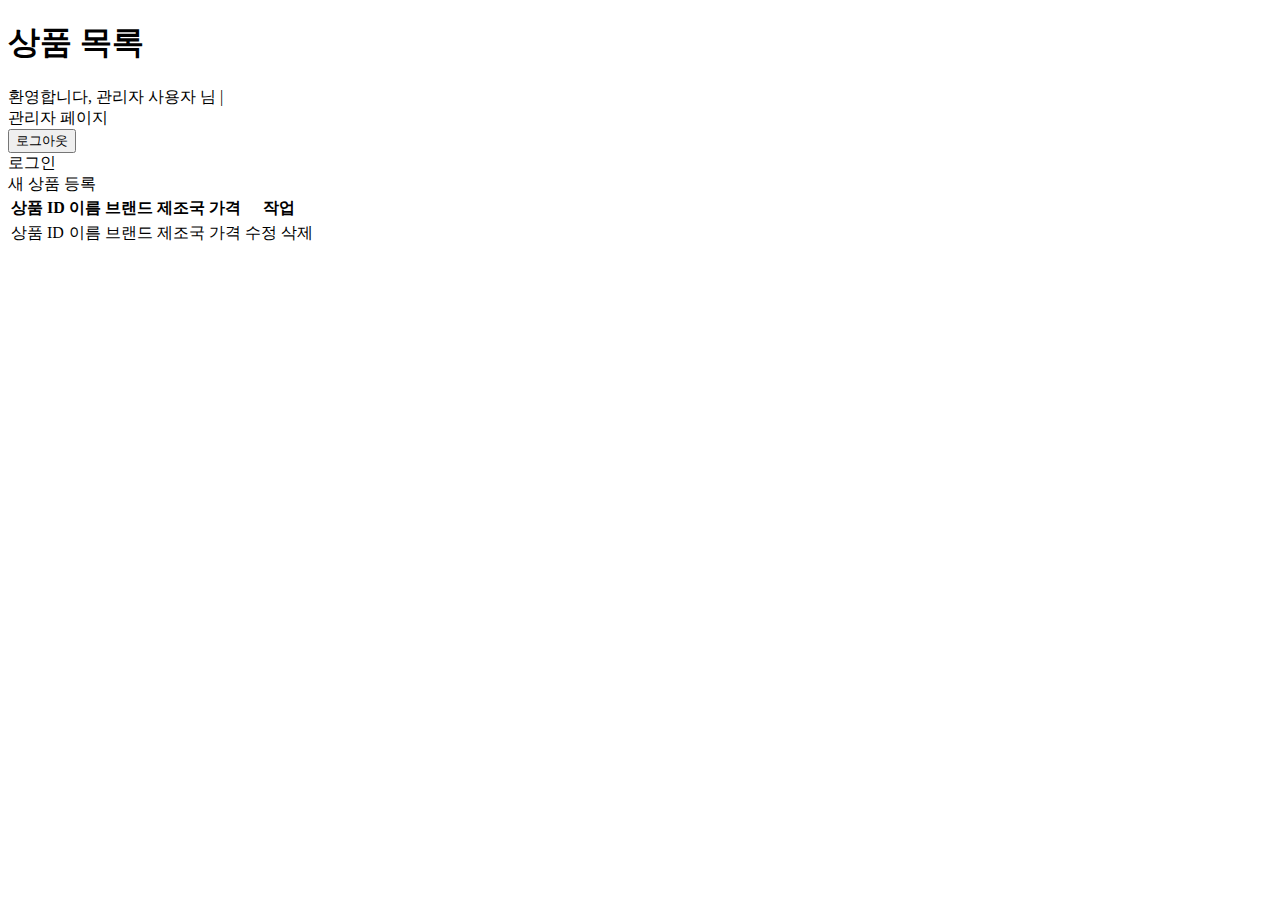
<file: src/main/resources/templates/index.html>
<!DOCTYPE html>
<html xmlns="http://www.w3.org/1999/xhtml"
      xmlns:th="http://www.thymeleaf.org"
      xmlns:sec="http://www.thymeleaf.org/extras/spring-security">

<head th:insert="~{common :: commonHead}">
  <title>상품 관리자</title>
</head>

<body>
<div class="container">
  <div class="d-flex justify-content-between align-items-center mt-5">
    <h1>상품 목록</h1>
    <div>
      <div sec:authorize="isAuthenticated()">
        <span>
          환영합니다, <b sec:authentication="principal.username"></b>
          <span sec:authorize="hasRole('ROLE_ADMIN')">관리자</span>
          <span sec:authorize="!hasRole('ROLE_ADMIN')">사용자</span>
          님 |
        </span>
        <div sec:authorize="hasRole('ROLE_ADMIN')" class="d-inline">
          <a th:href="@{/admin/home}" class="btn btn-info btn-sm">관리자 페이지</a>
        </div>
        <form th:action="@{/logout}" method="post" class="d-inline">
          <input type="submit" value="로그아웃" class="btn btn-danger btn-sm"/>
        </form>
      </div>
      <div sec:authorize="isAnonymous()">
        <a th:href="@{/login}" class="btn btn-primary btn-sm">로그인</a>
      </div>
    </div>
  </div>

  <div sec:authorize="hasRole('ROLE_ADMIN')">
    <a class="btn btn-primary mb-3 mt-3" th:href="@{/products/new}">새 상품 등록</a>
  </div>

  <table class="table table-bordered">
    <thead>
    <tr>
      <th>상품 ID</th>
      <th>이름</th>
      <th>브랜드</th>
      <th>제조국</th>
      <th>가격</th>
      <th sec:authorize="hasRole('ROLE_ADMIN')">작업</th>
    </tr>
    </thead>
    <tbody>
    <tr th:each="product : ${listProducts}">
      <td th:text="${product.id}">상품 ID</td>
      <td th:text="${product.name}">이름</td>
      <td th:text="${product.brand}">브랜드</td>
      <td th:text="${product.madeIn}">제조국</td>
      <td th:text="${product.price}">가격</td>
      <td sec:authorize="hasRole('ROLE_ADMIN')">
        <a class="btn btn-primary btn-sm" th:href="@{'/products/edit/' + ${product.id}}">수정</a>
        <a class="btn btn-danger btn-sm" th:href="@{'/products/delete/' + ${product.id}}">삭제</a>
      </td>
    </tr>
    </tbody>
  </table>
</div>

<!-- Bootstrap JS fragment 삽입 -->
<div th:insert="~{common :: commonScript}"></div>
</body>
</html>
</file>
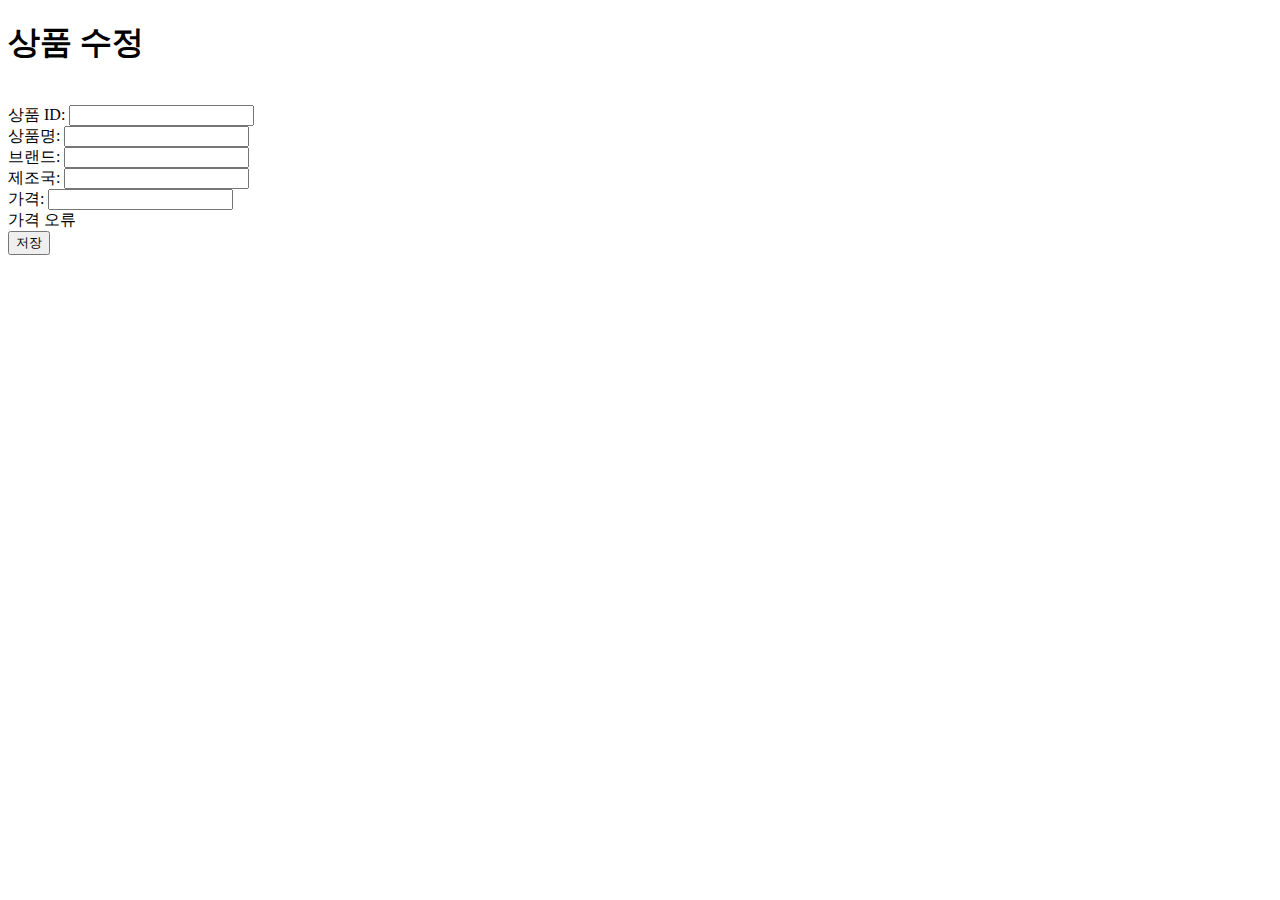
<file: src/main/resources/templates/edit_product.html>
<!DOCTYPE html>
<html xmlns="http://www.w3.org/1999/xhtml"
      xmlns:th="http://www.thymeleaf.org">

<head th:insert="~{common :: commonHead}">
  <title>상품 수정</title>
</head>

<body>
<div class="container">
  <h1 class="mt-5 text-center">상품 수정</h1>
  <br />

  <form th:action="@{/products/save}" th:object="${product}" method="post">
    <div class="row justify-content-center">
      <div class="col-md-6">
        <div class="mb-3">
          <label for="productId" class="form-label">상품 ID:</label>
          <input type="text" id="productId" class="form-control" th:field="*{id}" readonly />
        </div>

        <div class="mb-3">
          <label for="productName" class="form-label">상품명:</label>
          <input type="text" id="productName" class="form-control" th:field="*{name}" />
        </div>

        <div class="mb-3">
          <label for="brand" class="form-label">브랜드:</label>
          <input type="text" id="brand" class="form-control" th:field="*{brand}" />
        </div>

        <div class="mb-3">
          <label for="madeIn" class="form-label">제조국:</label>
          <input type="text" id="madeIn" class="form-control" th:field="*{madeIn}" />
        </div>

        <div class="mb-3">
          <label for="price" class="form-label">가격:</label>
          <input type="text" id="price" class="form-control" th:field="*{price}" />
          <div th:if="${#fields.hasErrors('price')}" th:errors="*{price}" class="text-danger">가격 오류</div>
        </div>

        <div class="text-center">
          <button type="submit" class="btn btn-primary">저장</button>
        </div>
      </div>
    </div>
  </form>
</div>

<!-- Bootstrap JS 로딩 -->
<div th:insert="~{common :: commonScript}"></div>
</body>
</html>
</file>
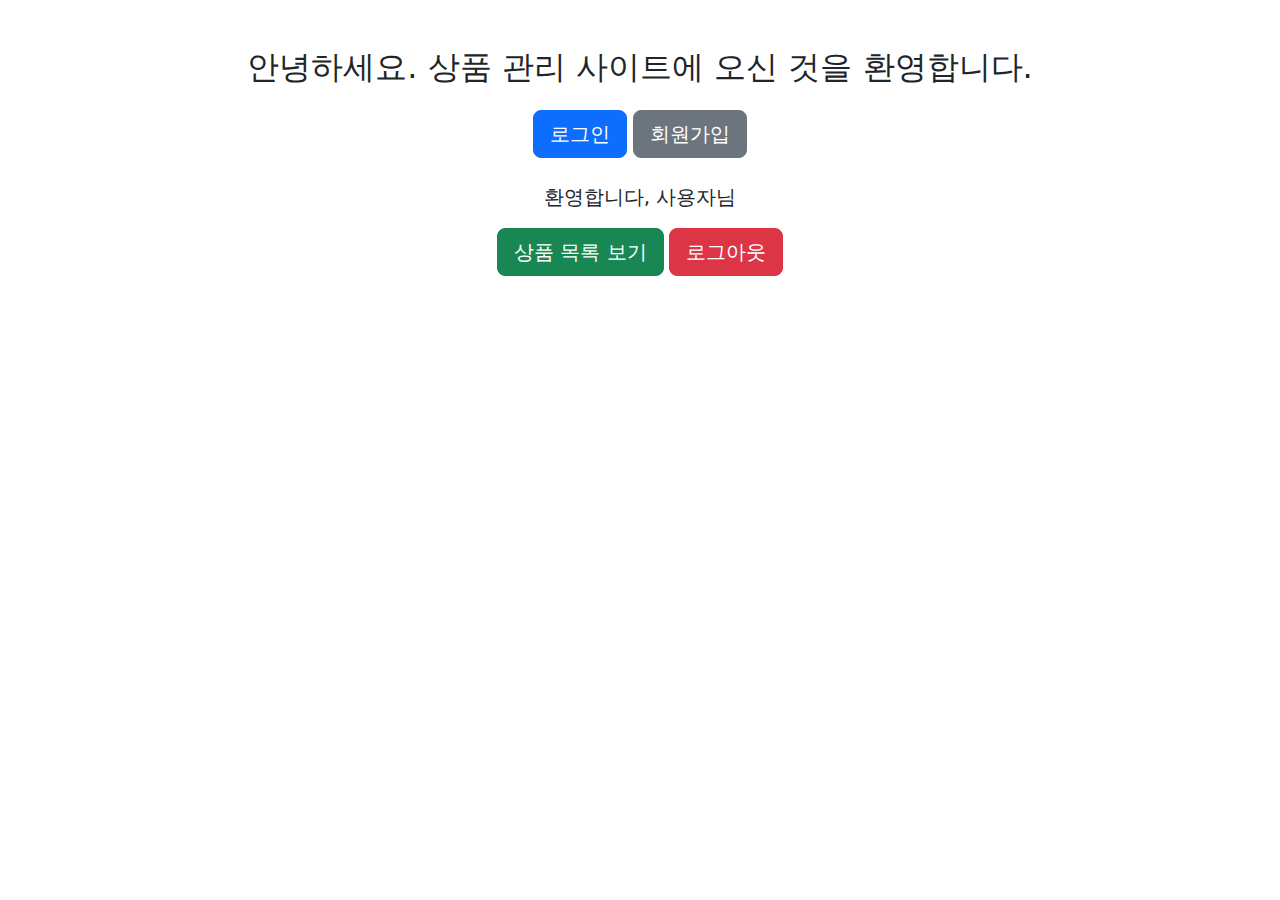
<file: src/main/resources/templates/home.html>
<!DOCTYPE html>
<html xmlns="http://www.w3.org/1999/xhtml"
      xmlns:th="http://www.thymeleaf.org"
      xmlns:sec="http://www.thymeleaf.org/extras/spring-security">
<head>
    <title>상품 관리 시스템</title>
    <link href="https://cdn.jsdelivr.net/npm/bootstrap@5.3.3/dist/css/bootstrap.min.css"
          rel="stylesheet"
          integrity="sha384-QWTKZyjpPEjISv5WaRU9OFeRpok6YctnYmDr5pNlyT2bRjXh0JMhjY6hW+ALEwIH"
          crossorigin="anonymous">
</head>
<body>
<div class="container text-center mt-5">
    <h2>안녕하세요. 상품 관리 사이트에 오신 것을 환영합니다.</h2>

    <div class="mt-4">
        <div sec:authorize="isAnonymous()">
            <a th:href="@{/login}" class="btn btn-primary btn-lg">로그인</a>
            <a th:href="@{/signup}" class="btn btn-secondary btn-lg">회원가입</a>
        </div>
    </div>

    <div class="mt-4">
        <div sec:authorize="isAuthenticated()">
            <p class="lead">환영합니다, <span sec:authentication="principal.username">사용자</span>님</p>
            <a th:href="@{/products}" class="btn btn-success btn-lg">상품 목록 보기</a>
            <form th:action="@{/logout}" method="post" class="d-inline">
                <input type="submit" value="로그아웃" class="btn btn-danger btn-lg"/>
            </form>
        </div>
    </div>
</div>

<script src="https://cdn.jsdelivr.net/npm/bootstrap@5.3.3/dist/js/bootstrap.bundle.min.js"
        integrity="sha384-ENjdO4Dr2bkBIFxQpeoAZJy0pOer+AfD5VXWfVZlAUa0xNfQ0aEw+7F7bPjD1L3y"
        crossorigin="anonymous"></script>
</body>
</html>
</file>
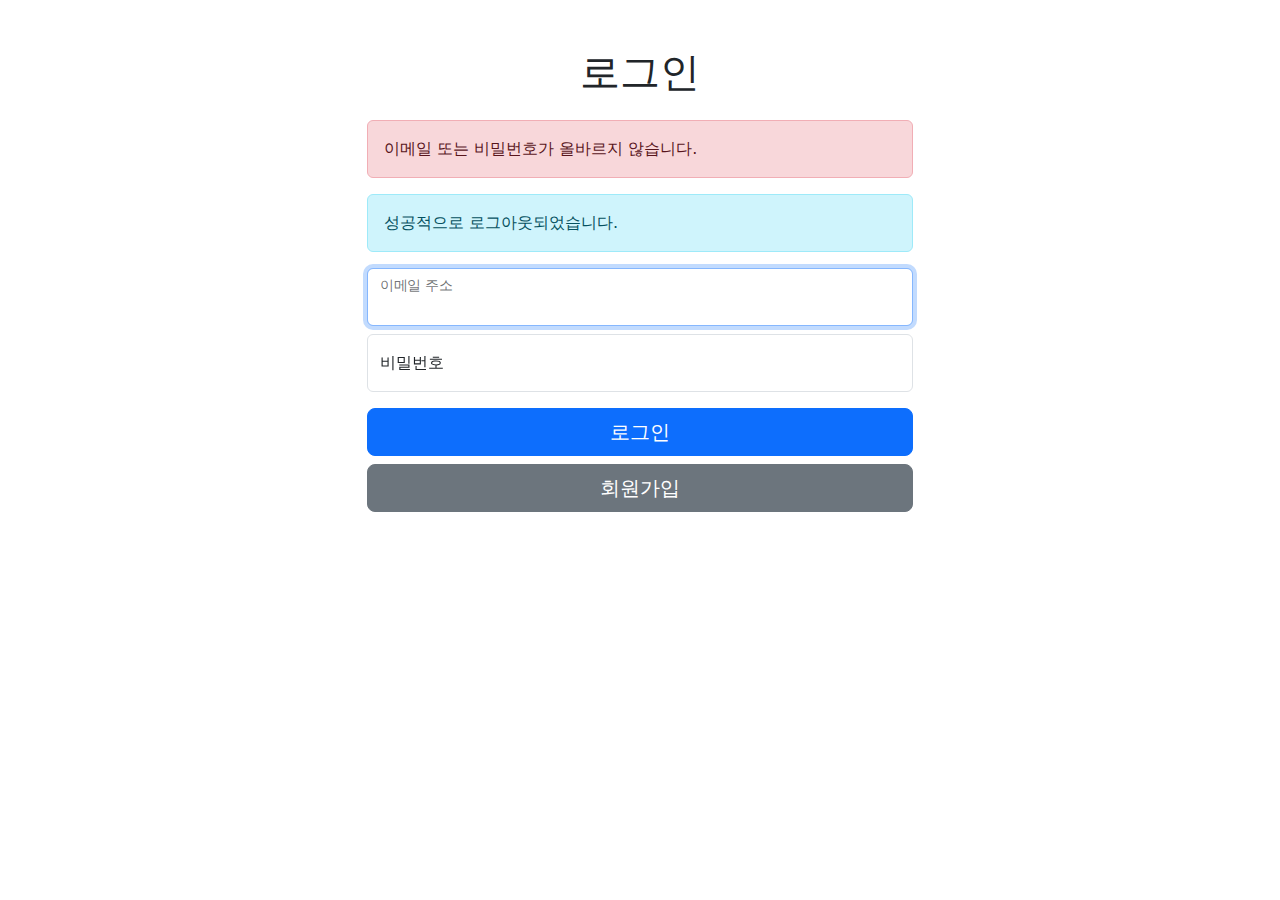
<file: src/main/resources/templates/login.html>
<!doctype html>
<html xmlns="http://www.w3.org/1999/xhtml"
      xmlns:th="http://www.thymeleaf.org">
<head>
    <meta charset="utf-8">
    <meta name="viewport" content="width=device-width, initial-scale=1">

    <!-- Bootstrap 5.3.3 CSS -->
    <link href="https://cdn.jsdelivr.net/npm/bootstrap@5.3.3/dist/css/bootstrap.min.css"
          rel="stylesheet"
          integrity="sha384-QWTKZyjpPEjISv5WaRU9OFeRpok6YctnYmDr5pNlyT2bRjXh0JMhjY6hW+ALEwIH"
          crossorigin="anonymous">

    <!-- Custom signin.css -->
    <link th:href="@{/css/signin.css}" rel="stylesheet">

    <title>로그인 페이지</title>
</head>
<body>

<div class="container mt-5">
    <div class="row justify-content-center">
        <div class="col-md-6">
            <h1 class="text-center mb-4">로그인</h1>

            <form method="post" th:action="@{/login}">
                <div th:if="${param.error}" class="alert alert-danger" role="alert">
                    이메일 또는 비밀번호가 올바르지 않습니다.
                </div>

                <div th:if="${param.logout}" class="alert alert-info" role="alert">
                    성공적으로 로그아웃되었습니다.
                </div>

                <div class="form-floating mb-2">
                    <input type="email" id="username" name="username" class="form-control" placeholder="Email" required autofocus>
                    <label for="username">이메일 주소</label>
                </div>

                <div class="form-floating mb-3">
                    <input type="password" id="password" name="password" class="form-control" placeholder="Password" required>
                    <label for="password">비밀번호</label>
                </div>

                <div class="d-grid gap-2">
                    <button class="btn btn-primary btn-lg" type="submit">로그인</button>
                    <a class="btn btn-secondary btn-lg" th:href="@{/signup}">회원가입</a>
                </div>
            </form>
        </div>
    </div>
</div>

<!-- Bootstrap JS Bundle -->
<script src="https://cdn.jsdelivr.net/npm/bootstrap@5.3.3/dist/js/bootstrap.bundle.min.js"
        integrity="sha384-ENjdO4Dr2bkBIFxQpeoAZJy0pOer+AfD5VXWfVZlAUa0xNfQ0aEw+7F7bPjD1L3y"
        crossorigin="anonymous"></script>
</body>
</html>
</file>
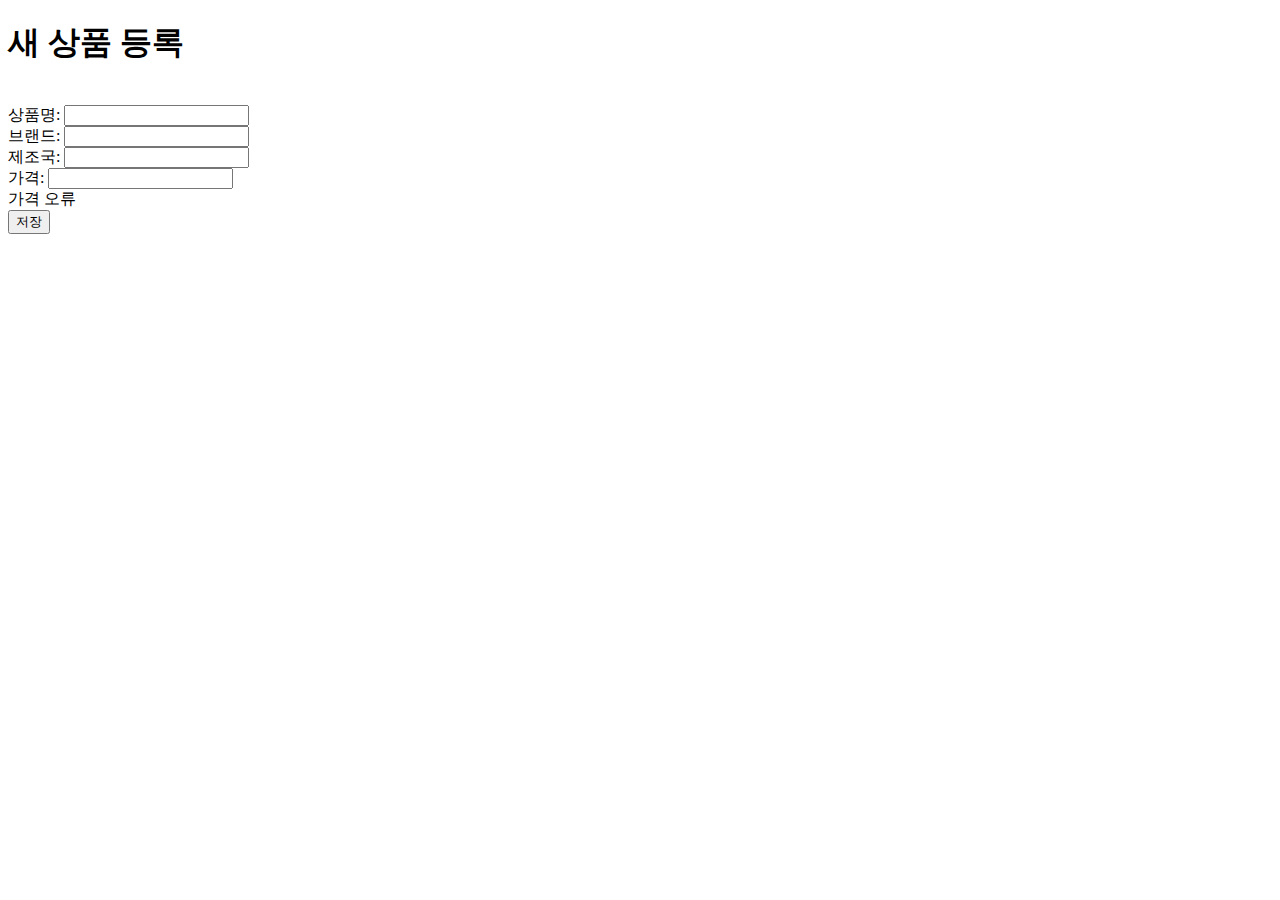
<file: src/main/resources/templates/new_product.html>
<!DOCTYPE html>
<html xmlns="http://www.w3.org/1999/xhtml"
      xmlns:th="http://www.thymeleaf.org">

<head th:insert="~{common :: commonHead}">
    <title>새 상품 등록</title>
</head>

<body>
<div class="container">
    <h1 class="mt-5 text-center">새 상품 등록</h1>
    <br />
    <form th:action="@{/products/save}" th:object="${product}" method="post">
        <div class="row justify-content-center">
            <div class="col-md-6">
                <div class="mb-3">
                    <label for="productName" class="form-label">상품명:</label>
                    <input type="text" id="productName" class="form-control" th:field="*{name}" />
                </div>
                <div class="mb-3">
                    <label for="brand" class="form-label">브랜드:</label>
                    <input type="text" id="brand" class="form-control" th:field="*{brand}" />
                </div>
                <div class="mb-3">
                    <label for="madeIn" class="form-label">제조국:</label>
                    <input type="text" id="madeIn" class="form-control" th:field="*{madeIn}" />
                </div>
                <div class="mb-3">
                    <label for="price" class="form-label">가격:</label>
                    <input type="text" id="price" class="form-control" th:field="*{price}" />
                    <div th:if="${#fields.hasErrors('price')}" th:errors="*{price}" class="text-danger">가격 오류</div>
                </div>
                <div class="text-center">
                    <button type="submit" class="btn btn-primary">저장</button>
                </div>
            </div>
        </div>
    </form>
</div>

<!-- Bootstrap JS 삽입 -->
<div th:insert="~{common :: commonScript}"></div>
</body>
</html>
</file>
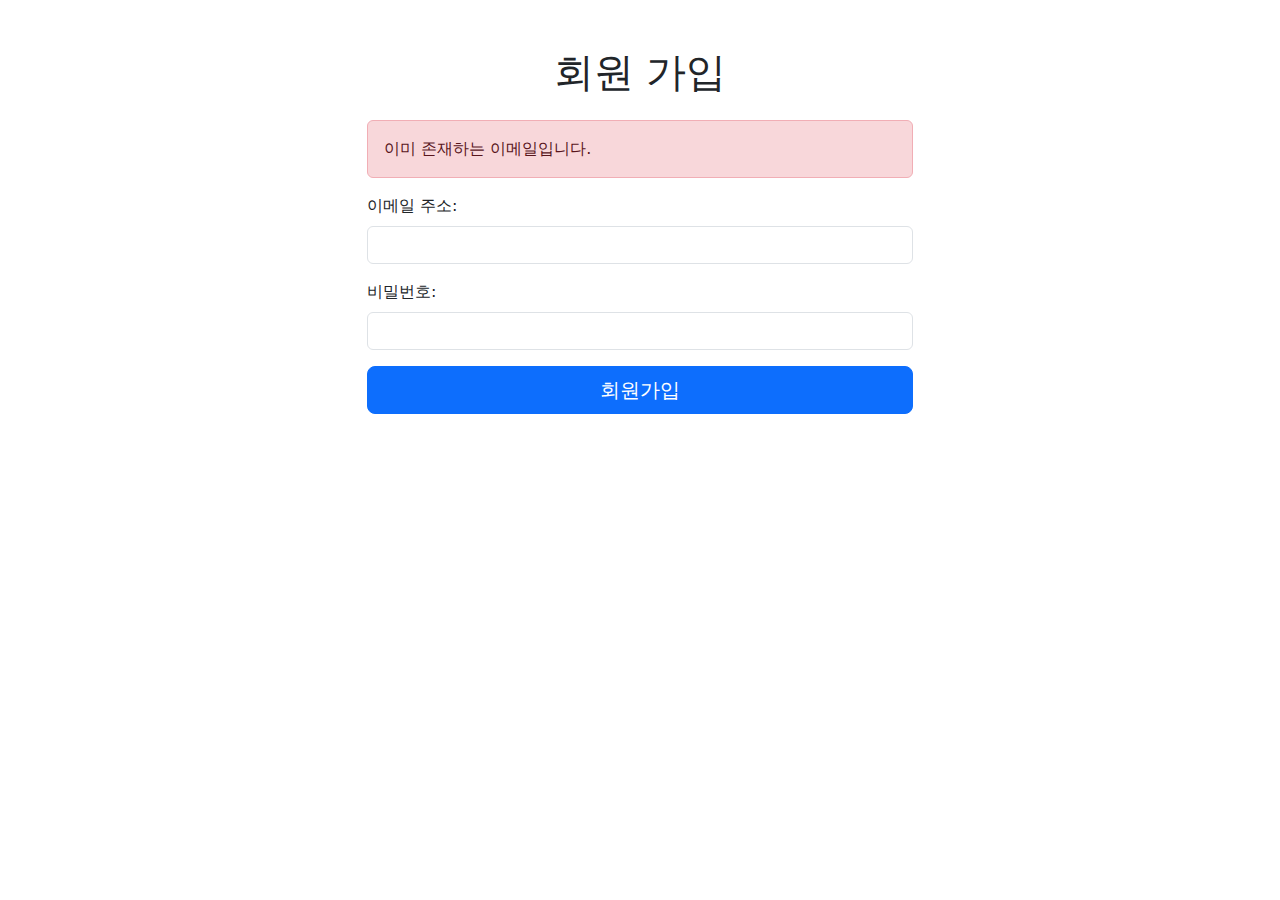
<file: src/main/resources/templates/signup.html>
<!doctype html>
<html xmlns="http://www.w3.org/1999/xhtml"
      xmlns:th="http://www.thymeleaf.org">
<head>
    <meta charset="utf-8">
    <meta name="viewport" content="width=device-width, initial-scale=1">

    <!-- Bootstrap 5.3.3 CSS -->
    <link href="https://cdn.jsdelivr.net/npm/bootstrap@5.3.3/dist/css/bootstrap.min.css"
          rel="stylesheet"
          integrity="sha384-QWTKZyjpPEjISv5WaRU9OFeRpok6YctnYmDr5pNlyT2bRjXh0JMhjY6hW+ALEwIH"
          crossorigin="anonymous">

    <title>회원가입 페이지</title>
</head>
<body>

<div class="container mt-5">
    <div class="row justify-content-center">
        <div class="col-md-6">
            <h1 class="text-center mb-4">회원 가입</h1>

            <!-- Form 시작 -->
            <form th:action="@{/signup}" th:object="${user}" method="post">

                <!-- 이메일 중복 경고 -->
                <div th:if="${emailExists}" class="alert alert-danger" role="alert">
                    이미 존재하는 이메일입니다.
                </div>

                <div class="mb-3">
                    <label for="email" class="form-label">이메일 주소:</label>
                    <input type="email" class="form-control" id="email" th:field="*{email}" required />
                </div>

                <div class="mb-3">
                    <label for="password" class="form-label">비밀번호:</label>
                    <input type="password" class="form-control" id="password" th:field="*{password}" required />
                </div>

                <div class="d-grid">
                    <button type="submit" class="btn btn-primary btn-lg">회원가입</button>
                </div>
            </form>
        </div>
    </div>
</div>

<!-- Bootstrap JS Bundle -->
<script src="https://cdn.jsdelivr.net/npm/bootstrap@5.3.3/dist/js/bootstrap.bundle.min.js"
        integrity="sha384-ENjdO4Dr2bkBIFxQpeoAZJy0pOer+AfD5VXWfVZlAUa0xNfQ0aEw+7F7bPjD1L3y"
        crossorigin="anonymous"></script>
</body>
</html>
</file>
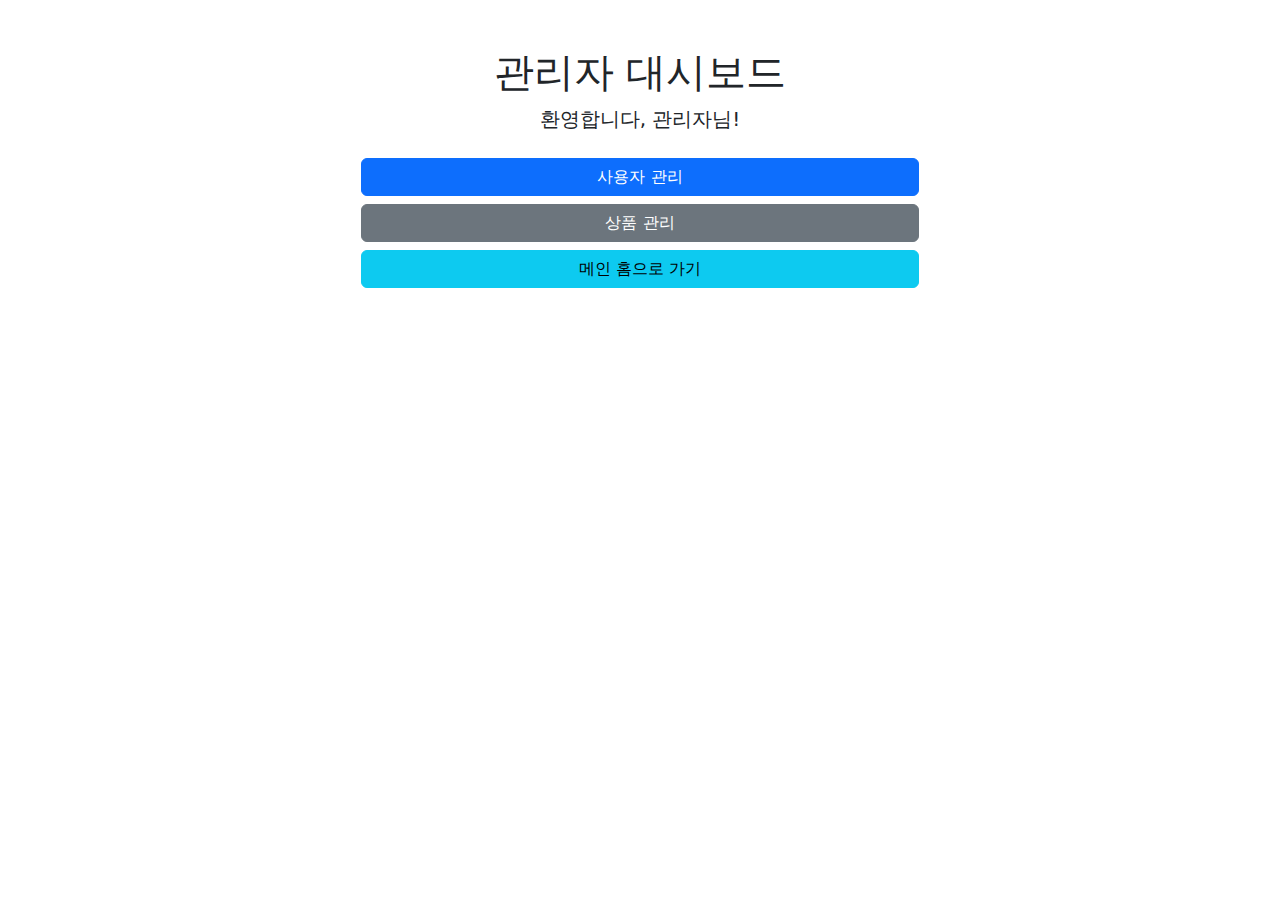
<file: src/main/resources/templates/admin/home.html>
<!DOCTYPE html>
<html xmlns:th="http://www.thymeleaf.org"
      xmlns:sec="http://www.thymeleaf.org/extras/spring-security">
<head>
    <title>관리자 홈</title>
    <link href="https://cdn.jsdelivr.net/npm/bootstrap@5.3.3/dist/css/bootstrap.min.css"
          rel="stylesheet"
          integrity="sha384-QWTKZyjpPEjISv5WaRU9OFeRpok6YctnYmDr5pNlyT2bRjXh0JMhjY6hW+ALEwIH"
          crossorigin="anonymous">
</head>
<body>
<div class="container mt-5">
    <h1 class="text-center">관리자 대시보드</h1>
    <p class="text-center lead">환영합니다, <span sec:authentication="principal.username">관리자</span>님!</p>

    <div class="d-grid gap-2 col-6 mx-auto mt-4">
        <a th:href="@{/admin/users}" class="btn btn-primary">사용자 관리</a>
        <a th:href="@{/products}" class="btn btn-secondary">상품 관리</a>
        <a th:href="@{/}" class="btn btn-info">메인 홈으로 가기</a>
    </div>
</div>
</body>
</html>
</file>
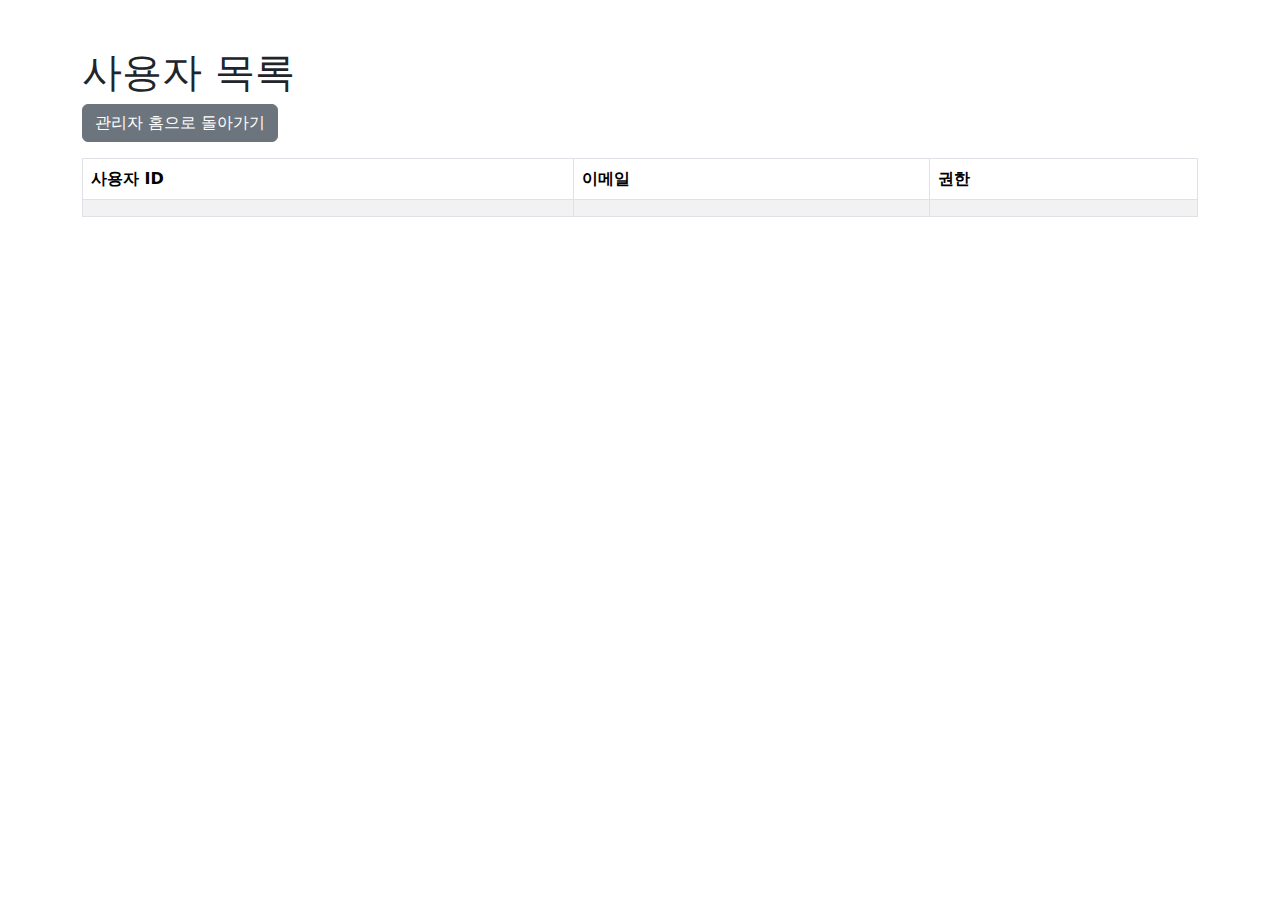
<file: src/main/resources/templates/admin/users.html>
<!DOCTYPE html>
<html xmlns:th="http://www.thymeleaf.org">
<head>
    <title>사용자 목록</title>
    <link href="https://cdn.jsdelivr.net/npm/bootstrap@5.3.3/dist/css/bootstrap.min.css"
          rel="stylesheet"
          integrity="sha384-QWTKZyjpPEjISv5WaRU9OFeRpok6YctnYmDr5pNlyT2bRjXh0JMhjY6hW+ALEwIH"
          crossorigin="anonymous">
</head>
<body>
<div class="container mt-5">
    <h1>사용자 목록</h1>
    <a th:href="@{/admin/home}" class="btn btn-secondary mb-3">관리자 홈으로 돌아가기</a>
    <table class="table table-bordered table-striped">
        <thead>
        <tr>
            <th>사용자 ID</th>
            <th>이메일</th>
            <th>권한</th>
        </tr>
        </thead>
        <tbody>
        <tr th:each="user : ${users}">
            <td th:text="${user.id}"></td>
            <td th:text="${user.email}"></td>
            <td>
                <span th:each="role, iterStat : ${user.roles}"
                      th:text="${role.rolename} + (!${iterStat.last} ? ', ' : '')"></span>
            </td>
        </tr>
        </tbody>
    </table>
</div>
</body>
</html>
</file>
